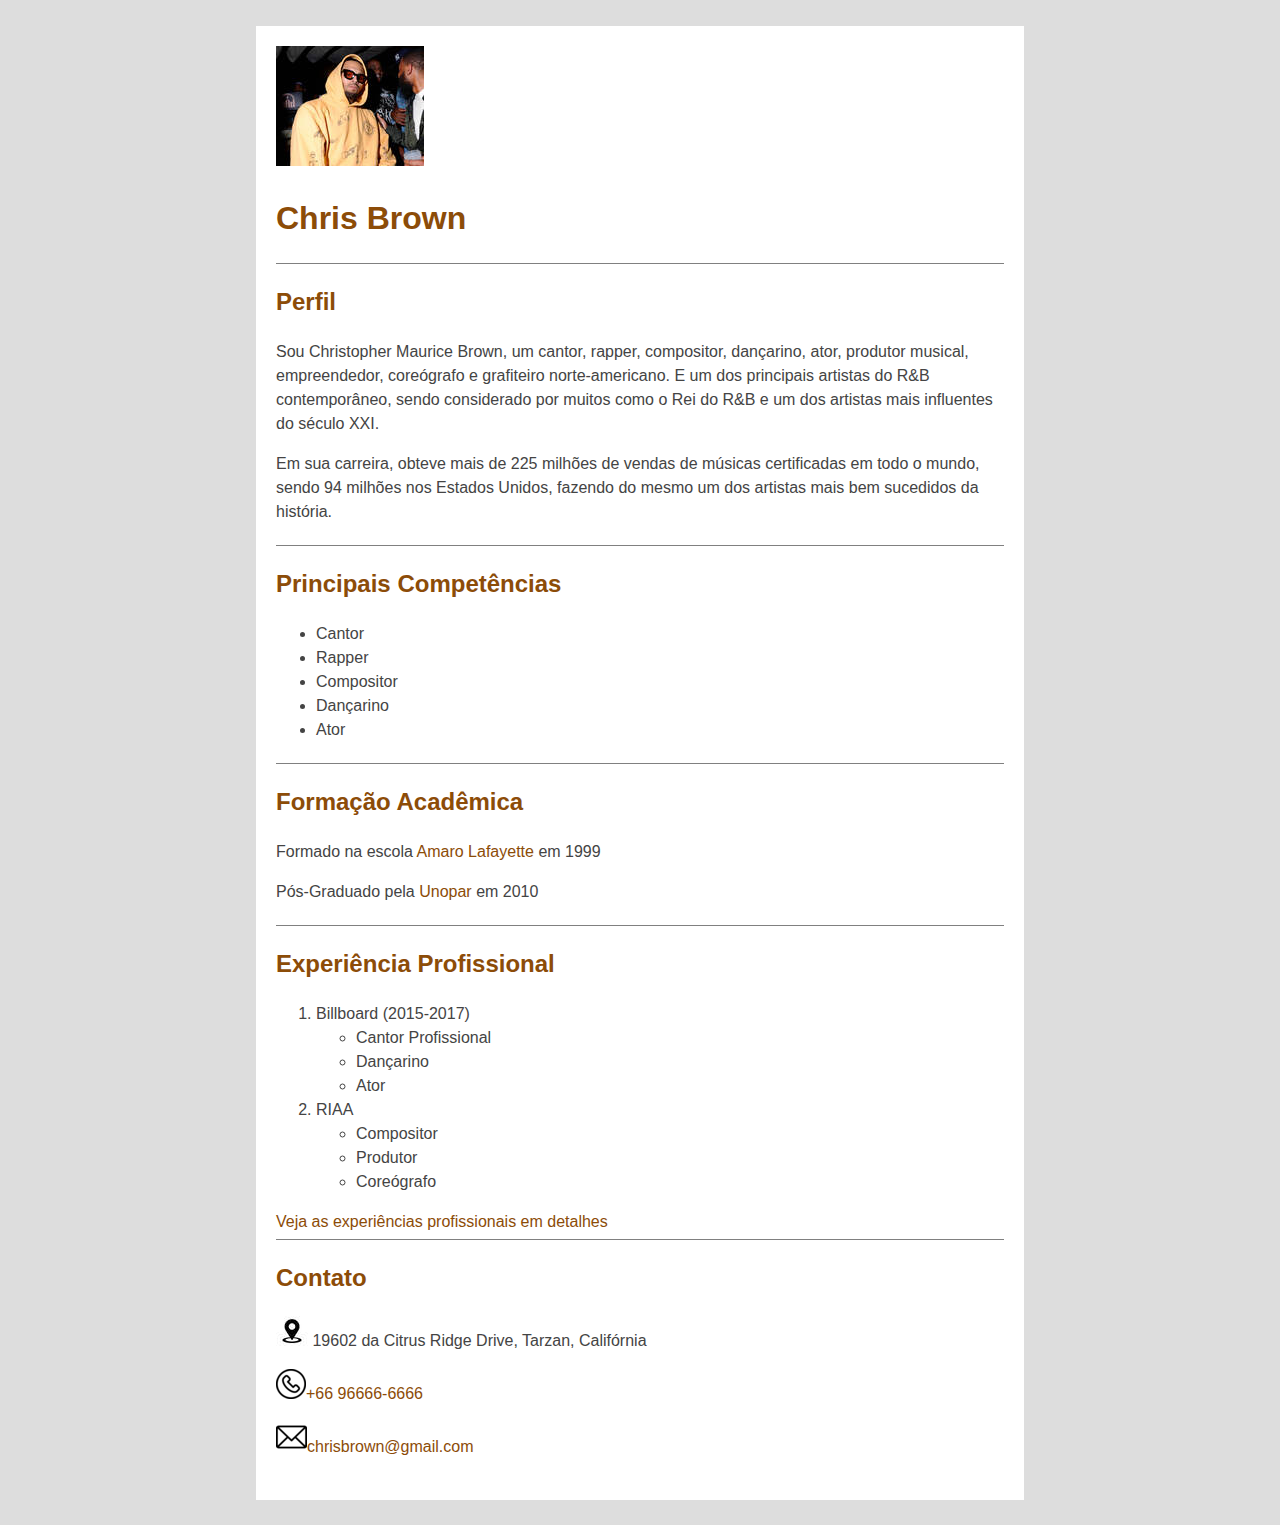
<file: index.html>
<!DOCTYPE html>
<html lang="en">

<head>
    <meta charset="UTF-8">
    <meta name="viewport" content="width=device-width, initial-scale=1.0">
    <title>curriculoCB</title>
    <link rel="stylesheet" href="styles.css">
</head>

<body>
    <main>
        <img src="imagens/cb.jpg" alt="Foto de Chris Brown">
        <h1>Chris Brown</h1>

        <section>
            <h2>Perfil</h2>
            <p>Sou Christopher Maurice Brown, um cantor, rapper, compositor, dançarino, ator, produtor musical,
                empreendedor,
                coreógrafo e grafiteiro norte-americano. E um dos principais artistas do R&B contemporâneo, sendo
                considerado
                por muitos como o Rei do R&B e um dos artistas mais influentes do século XXI.</p>
            <p>Em sua carreira, obteve mais de 225 milhões de vendas de músicas certificadas em todo o mundo, sendo 94
                milhões
                nos Estados Unidos, fazendo do mesmo um dos artistas mais bem sucedidos da história.</p>
        </section>

        <section>
            <h2>Principais Competências</h2>
            <ul>
                <li>Cantor</li>
                <li>Rapper</li>
                <li>Compositor</li>
                <li>Dançarino</li>
                <li>Ator</li>
            </ul>
        </section>

        <section>
            <h2>Formação Acadêmica</h2>
            <p>Formado na escola <a href="https://qedu.org.br/escola/26029812-escola-amaro-lafayette">Amaro
                    Lafayette</a> em 1999</p>
            <p>Pós-Graduado pela <a href="https://www.unopar.com.br/">Unopar</a> em 2010</p>
        </section>

        <section>
            <h2>Experiência Profissional</h2>
            <ol>
                <li>Billboard (2015-2017)
                    <ul>
                        <li>Cantor Profissional</li>
                        <li>Dançarino</li>
                        <li>Ator</li>
                    </ul>
                </li>
                <li>RIAA
                    <ul>
                        <li>Compositor</li>
                        <li>Produtor</li>
                        <li>Coreógrafo</li>
                    </ul>
                </li>
            </ol>
            <a href="experiencia.html">Veja as experiências profissionais em detalhes</a>
        </section>

        <section>
            <h2>Contato</h2>
            <p><img src="imagens/download.jpeg" alt="Endereço"> 19602 da Citrus Ridge Drive, Tarzan, Califórnia</p>
            <p><img src="imagens/tele (1).png" alt="Telefone"><a href="tel:+66966666666">+66 96666-6666</a></p>
            <p><img src="imagens/em (1).png" alt="Email"><a href="mailto:chrisbrown@gmail.com">chrisbrown@gmail.com</a>
            </p>
        </section>
    </main>
</body>

</html>
</file>
<file: styles.css>
body {
    background-color: #ddd;
    font-family: "Helvetica Neue", Arial, sans-serif;
    color: #444;
    line-height: 1.5;
    width: 60%;
    margin: 0 auto;
    padding: 2% 0;
}


main {
    background-color: white;
    padding: 20px;
}


h1,
h2 {
    color: rgb(140, 76, 8);
}


section {
    margin-top: 0px;
    padding-bottom: 5px;
    border-top: solid 1px gray;
}


a {
    color: rgb(140, 76, 8);
    text-decoration: none;
}

a:hover {
    text-decoration: underline;
}


img {
    max-width: 100%;
    height: auto;
}
</file>
